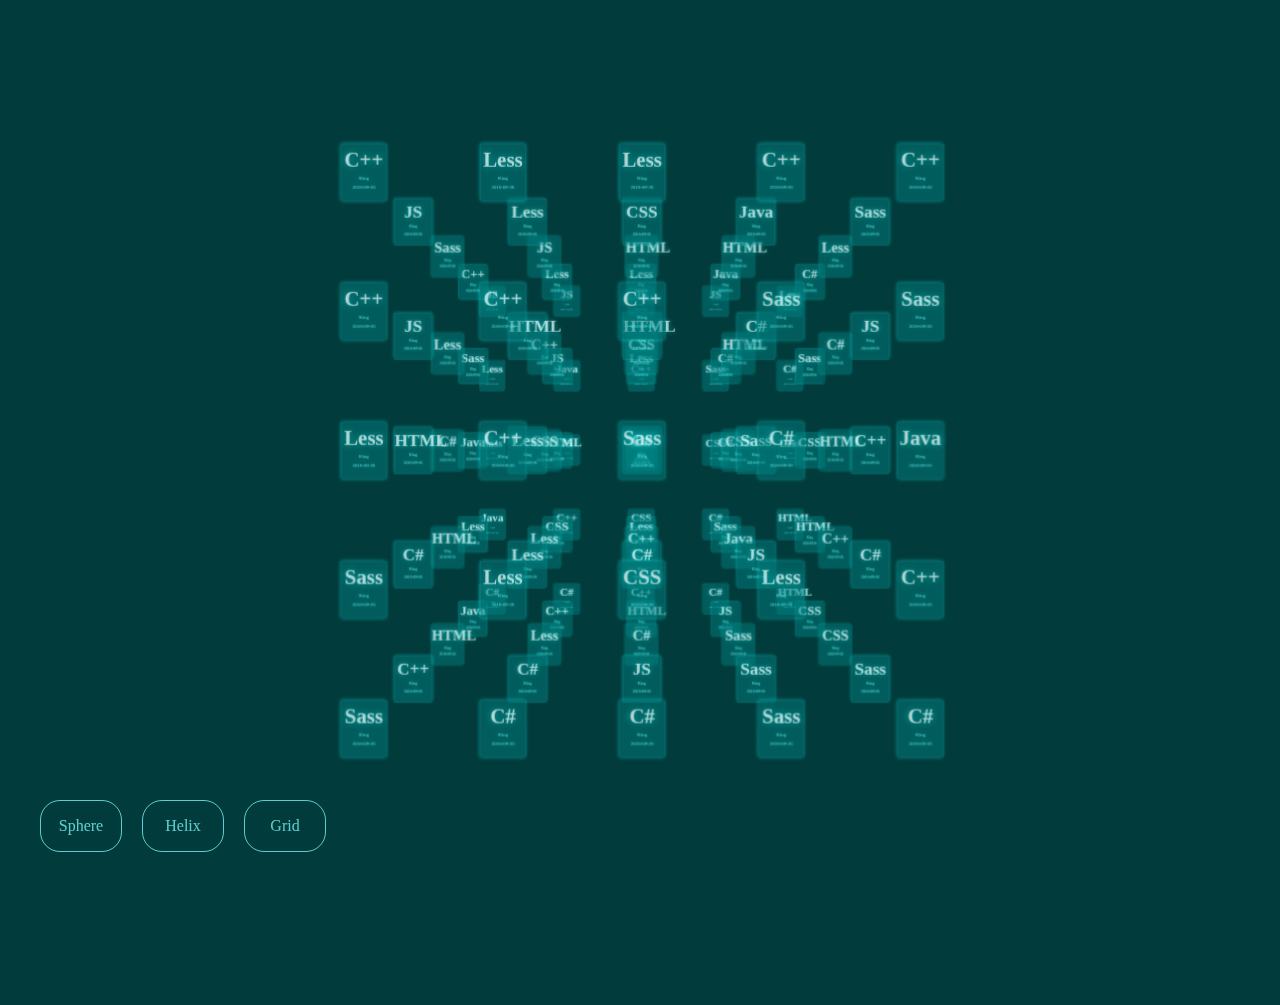
<file: index.html>
<!doctype>
<html lang="en" onselectstart="return false">
 <head>
  <meta charset="UTF-8">
  <meta name="Author" content="">
  <meta name="Keywords" content="">
  <meta name="Description" content="">
  <title>HTML5-大型3D炫酷特效</title>
  <style>
	*{margin:0;padding:0;}
	html,body{
		height:100%;
		width:100%;
	}
	body{
		background:#023b3b url("http://g.hiphotos.baidu.com/image/pic/item/b90e7bec54e736d119c3fba792504fc2d4626948.jpg") no-repeat center;
		perspective:800px; /*景深*/
		overflow:hidden;
	}
	#main{
		position:absolute;
		left:50%;
		top:50%;
		transform-style:preserve-3d; /* 3D风格 */
		transform:translateZ(-2500px) rotateX(0deg) rotateY(0deg);
	}
	ul,li{list-style:none;}
	#main > li{
		width:130px;
		height:160px;
		position:absolute;
		left:-60px;
		top:-80px;
		background:rgba(0,127,127,0.5);
		border:1px solid rgba(127,255,255,0.25);
		box-shadow:0px 0px 12px rgba(0,255,255,0.5);
		cursor:pointer;
	}
	#main > li:hover{
		border:1px solid rgba(127,255,255,0.75);
		box-shadow:0px 0px 12px rgba(0,255,255,0.75);
	}
	#main > li > h2{
		font-size:60px;
		color:rgba(255,255,255,0.7);
		margin-top:10px;
		font-weight:bold;
		text-shadow:0 0 20px rgba(0,255,255,0.5);
		text-align:center;
	}
	#main > li > p{
		color:rgba(127,255,255,0.75);
		text-shadow:0 0 20px rgba(0,255,255,0.5);
		font-size:14px;
		text-align:center;
		margin-top:10px;
	}
	#styleBtn{
		width:500px;
		height:100px;
		position:fixed;
		bottom:0;
		left:100px;
		cursor:pointer;
		transform:scale(1.5);
		transition:all 2s;
	}
	#styleBtn > li{
		width:80px;
		height:50px;
		color:rgba(127,255,255,0.75);
		border:1px solid rgba(127,255,255,0.75);
		float:left;
		line-height:50px;
		text-align:center;
		margin-left:20px;
		transition:all .6s linear;
		border-radius:20px;
	}
	#styleBtn > li:hover{
		transition:all .6s linear;
		background:rgba(127,255,255,0.75);
		color:#FFF;
		border:1px solid #FFF
	}
	#styleBtn > li:active{
		transition:color 0s;
		color:#111;
	}
  </style>
 </head>
 <body>
	
	<ul id="main"></ul>
	<ul id="styleBtn">
		<!-- <li>Table</li> -->
		<li>Sphere</li>
		<li>Helix</li>
		<li>Grid</li>
	</ul>
	<script>
		window.onload = function(){
			var ulDom = document.getElementById("main");
			init();
			// 初始化
			function init(){
				var liNum = 5 * 5 * 5; // li 总个数
				/* 文字数组 */
				var arr = [
					'HTML',
					'CSS',
					'JS',
					'C++',
					'Java',
					'C#',
					'Less',
					'Sass'
				];
				for(var i=0;i<liNum;i++){
					var x = (Math.random() - 0.5) * 5000;
					var y = (Math.random() - 0.5) * 5000;
					var z = (Math.random() - 0.5) * 5000;
					var text = arr[Math.floor(Math.random() * arr.length)];
					var liDom = document.createElement("li");
					liDom.innerHTML = "<h2>"+text+"</h2><p>King</p><p>2016-09-26</p>";
					liDom.style.transform = "translate3d("+(x)+"px,"
						+(y)+"px,"+(z)+"px)";
					ulDom.appendChild(liDom);
				};
				var styleBtn = document.getElementById("styleBtn");
				setTimeout(function(){
					Grid();
		//			styleBtn.style.cssText = "transform:scale(1);display:block;";
					styleBtn.style.transform = "scale(1)";
					styleBtn.style.left = "20px";
				},300);
				
				var btns = styleBtn.children;
				for(var i=0;i<btns.length;i++){
					switch(i){
						case 0:
							btns[i].onclick = Sphere;
							break;
						case 1:
							btns[i].onclick = Helix;
							break;
						case 2:
							btns[i].onclick = Grid;
							break;
					};
				};
			};
			// 网格特效
			function Grid(){
				var tX = 400,tY = 400,tZ = 500;
				var firstX = -2*tX;
				var firstY = -2*tY;
				var firstZ = -2*tZ;
				var liDoms = ulDom.children;
				liDoms = randomArray(liDoms);
				for(var i=0;i<liDoms.length;i++){
					var ix = Math.floor((i % (5 * 5)) % 5);
					var iy = Math.floor((i % (5 * 5)) / 5);
					var iz = Math.floor(i / (5 * 5));
					var liDom = liDoms[i];
					liDom.style.transform = "translate3d("+(firstX + ix * tX)+"px,"
						+(firstY + iy * tY)+"px,"+(firstZ + iz * tZ)+"px)";
					liDom.style.transition = "all 5s ease-in-out";
				};
			};
			// 螺旋特效
			function Helix(){
				var liDoms = ulDom.children;
				liDoms = randomArray(liDoms);
				var roY = 10,tY = 10;
				var firstY = -300,firstTY = Math.floor(liDoms.length >> 1) * -tY;
				console.log(typeof (firstTY + tY * 2));
				for(var i=0;i<liDoms.length;i++){
					var liDom = liDoms[i];
					liDom.style.transform = "rotateY("+(firstY + roY * i)+"deg) translateZ(1800px)" 
						+ "translateY("+(firstTY + tY * i)+"px)";
				};
			};
			// 球
			function Sphere(){
				var liDoms = ulDom.children;
				liDoms = randomArray(liDoms);
				var tZ = 1200;
				var roX = 50;
				var firstX = 0;
				for(var i=0;i<liDoms.length;i++){
					var liDom = liDoms[i];
					liDom.style.transform = "rotateX("+(firstX + roX * i)+"deg) translateZ("+
						tZ+"px)";
				}
			};
			// 打乱数组顺序
			function randomArray(arr){
				var temp = [];
				arr = Array.prototype.slice.call(arr);
				var len = arr.length;
				while(len > 0){
					var random = Math.floor(Math.random() * len);
					temp.push(arr[random]);
					arr.splice(random,1);
					len--;
				};
				return temp;
			};
			// 拖拽特效
			(function(){
				var nowX,pervX,minusX,nowY,prevY,minusY;
				var roX = 0,roY = 0,roZ = -2500;
				var timerXY,timerZ;
				document.onmousedown = function(e){
					clearInterval(timerXY);
					e = e || window.event;
					prevX = e.clientX;
					prevY = e.clientY;
					console.log("鼠标按下");
					document.onmousemove = function(e){
						console.log("鼠标移动");
						e = e || window.event;
						nowX = e.clientX;
						nowY = e.clientY;
						minusX = nowX - prevX;
						minusY = nowY - prevY;
						roY += minusX * 0.2;
						roX -= minusY * 0.2;
						ulDom.style.transform = "translateZ("+ roZ +"px) rotateX("+roX+"deg) rotateY("+
							roY+"deg)";
						prevX = nowX;
						prevY = nowY;
						this.onmouseup = function(){
							this.onmousemove = null;
							timerXY = setInterval(function(){
								minusX *= 0.95;
								minusY *= 0.95;
								if(Math.abs(minusX) < 0.5 && Math.abs(minusY) <0.5){
									clearInterval(timerXY);
								}
								roY += minusX * 0.2;
								roX -= minusY * 0.2;
								ulDom.style.transform = "translateZ("+ roZ +"px) rotateX("+roX+"deg) rotateY("+
									roY+"deg)";
								prevX = nowX;
								prevY = nowY;
							},13);
						};
						
					};
				};
				// onmousewheel/DOMMouseScroll   event.wheelDelta+向上   event.detail+向下
				document.addEventListener("mousewheel",function(e){
					e = e || window.event;
					MyMouseWhell(e);
				});
				document.addEventListener("DOMMouseScroll",function(e){
					e = e || window.event;
					MyMouseWhell(e);
				});
				function MyMouseWhell(e){
					clearInterval(timerZ);
					// 谷歌浏览器
					var wheelDelta = e.wheelDelta;
					// 火狐浏览器
					var detail = e.detail;
					if(wheelDelta){
						roZ += wheelDelta * 2;
						// 画面缓冲
						timerZ = setInterval(function(){
							wheelDelta *= 0.8;
							if(wheelDelta <= 1){
								clearInterval(timerZ);
							}
							roZ += wheelDelta * 2;
							roZ = Math.min(0,roZ);
							roZ = Math.max(-8000,roZ);
							ulDom.style.transform = "translateZ("+ roZ +"px) rotateX("+roX+"deg) rotateY("+
							roY+"deg)";
						},13);
					}else if(detail){
						roZ += detail * -100;
						timerZ = setInterval(function(){
							detail *= 0.8;
							if(detail <= 0.05){
								clearInterval(timerZ);
							}
							roZ += detail * -100;
							roZ = Math.min(0,roZ);
							roZ = Math.max(-8000,roZ);
							ulDom.style.transform = "translateZ("+ roZ +"px) rotateX("+roX+"deg) rotateY("+
							roY+"deg)";
						},13);
					}else{
						alert("您当前浏览器不支持滚轮操作,请使用谷歌浏览器!");
					}
					roZ = Math.min(0,roZ);
					roZ = Math.max(-8000,roZ);
					ulDom.style.transform = "translateZ("+ roZ +"px) rotateX("+roX+"deg) rotateY("+
					roY+"deg)";
					
				};
			})();
		};
	</script>
 </body>
</html>
</file>
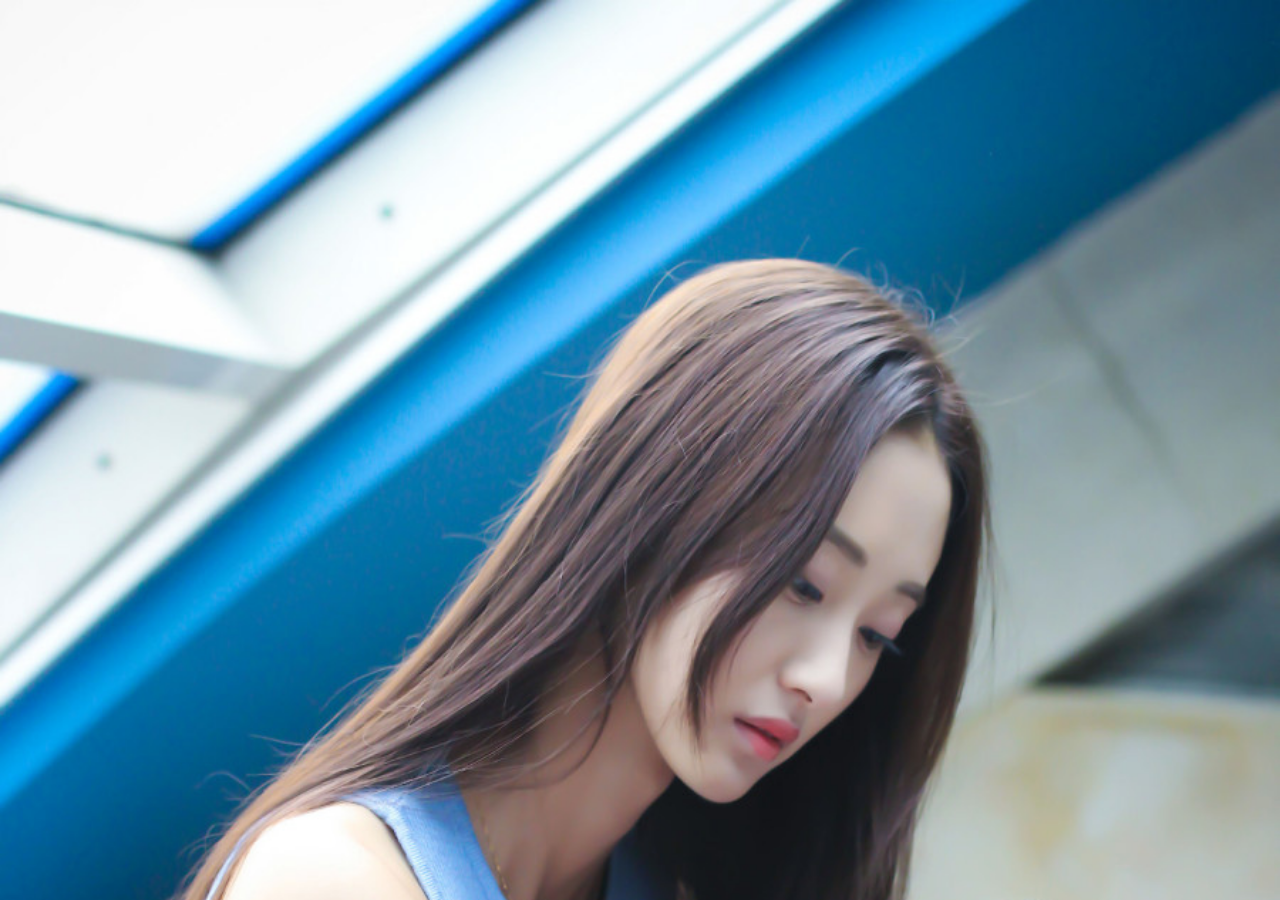
<file: img/index.html>
<!doctype html>
<html lang="en">
 <head>
  <meta charset="UTF-8">
  <meta name="Generator" content="EditPlus®">
  <meta name="Author" content="">
  <meta name="Keywords" content="">
  <meta name="Description" content="">
  <title>Document</title>
  <style>
	*{margin:0;padding:0;}
	html,body{width:100%;height:100%;}
	body{background:url(1.jpg); background-size:100%;}
  </style>
 </head>
 <body>
	
 </body>
</html>
</file>
